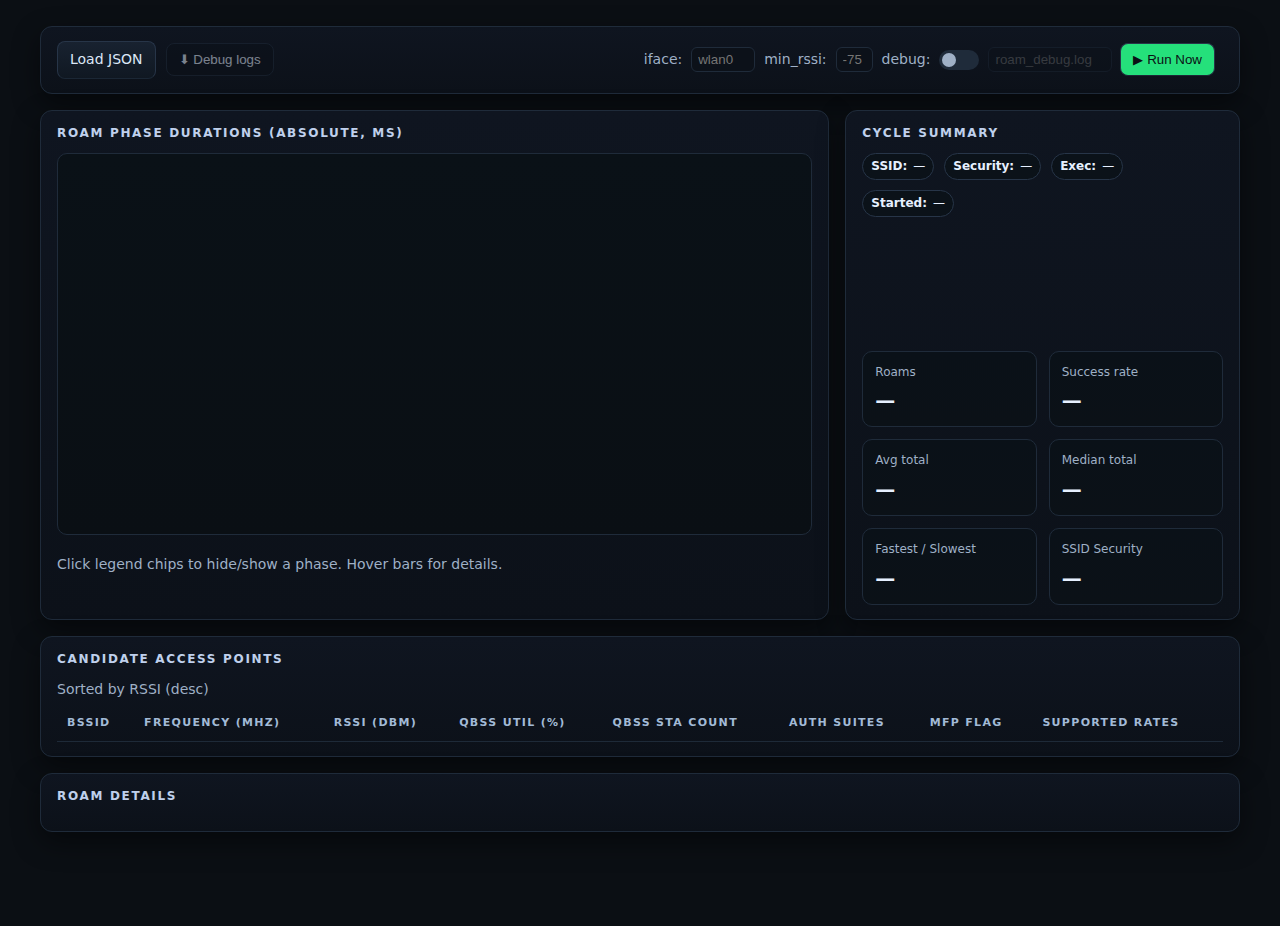
<file: webui/static/index.html>
<!doctype html>
<html lang="en">
<head>
<meta charset="utf-8" />
<meta name="viewport" content="width=device-width,initial-scale=1" />
<title>Wi-Fi Roam Cycle</title>
<style>
  :root{
    --bg:#0b0f14;
    --panel:#0f1520;
    --panel2:#0c1119;
    --line:#1f2b3a;
    --text:#e6f0ff;
    --muted:#9fb0c6;

    --ok:#25e07b;
    --warn:#ffd86b;
    --bad:#ff6c79;

    /* phase colors (fixed) */
    --ph-auth:#7ccaff;
    --ph-assoc:#68efc3;
    --ph-eap:#ffc76a;
    --ph-4way:#caa6ff;

    --chip:#0e1620;
    --chipBorder:#273548;

    --shadow: 0 10px 28px rgba(0,0,0,.45);
    --radius: 12px;
  }

  html,body{height:100%;margin:0;background:var(--bg);color:var(--text);font:14px/1.4 "Segoe UI",system-ui,-apple-system,Roboto,Arial,sans-serif;}
  .container{max-width:1200px;margin:26px auto;padding:0 20px;}

  /* App layout wrappers (for future expansion; self-contained) */
  #app{display:flex;flex-direction:column;gap:16px;}
  #headerBar{display:flex;gap:10px;align-items:center;justify-content:space-between;}
  #reportView{display:flex;flex-direction:column;gap:16px;}
  #controlPanel{display:none;} /* reserved for future Start Roam controls */

  /* Header buttons */
  .btn{
    background:linear-gradient(180deg,#182230,#101822);
    border:1px solid #273548;border-bottom-color:#1b2735;
    color:#dce7f7;border-radius:8px;padding:8px 12px;cursor:pointer;
    transition:transform .12s, box-shadow .12s;
  }
  .btn:hover{transform:translateY(-1px);box-shadow:0 8px 18px rgba(0,0,0,.35)}
  .btn:active{transform:translateY(0)}

  /* Panels */
  .panel{
    background:linear-gradient(180deg,var(--panel),var(--panel2));
    border:1px solid var(--line); border-radius:var(--radius);
    box-shadow:var(--shadow); padding:14px 16px;
  }
  .panel h3{
    margin:0 0 12px 0; font-size:12px; letter-spacing:.14em; text-transform:uppercase;
    color:#cfe0ff; opacity:.92;
  }

  /* Primary grid (chart + metrics) */
  .grid{
    display:grid; grid-template-columns: 2fr 1fr; gap:16px;
    align-items:stretch; /* make both tiles equal height */
  }
  .chartPanel, .metricsPanel{height:100%;}
  .metricsPanel{display:flex;flex-direction:column;}

  /* Metrics grid */
  .metrics{
    display:grid; grid-template-columns:1fr 1fr; gap:12px; margin-top:2px;
  }
  .metric{
    padding:12px;border:1px solid var(--line);border-radius:10px;
    background:linear-gradient(180deg,#0a1118,#0b1117);
  }
  .metric .label{color:var(--muted);font-size:12px}
  .metric .value{margin-top:6px;font-size:20px;font-weight:700;letter-spacing:.02em}

  /* Legend chips (click to toggle) */
  .legend{display:flex;gap:10px;flex-wrap:wrap;margin-top:12px}
  .chip{
    display:inline-flex;align-items:center;gap:8px;border-radius:14px;padding:6px 10px;
    border:1px solid var(--chipBorder);background:var(--chip);cursor:pointer;user-select:none;
    transition:.15s; box-shadow: inset 0 0 0 1px rgba(255,255,255,.02);
  }
  .chip:hover{box-shadow:0 0 12px rgba(0,0,0,.35), inset 0 0 0 1px rgba(255,255,255,.06)}
  /* 🔧 Changed: remove glow from legend dots */
  .dot{width:10px;height:10px;border-radius:2px;box-shadow:none}
  .dim{opacity:.45}

  /* Chart area (custom SVG) */
  .chartWrap{position:relative;padding:10px;border:1px solid var(--line);border-radius:10px;background:linear-gradient(180deg,#0a1117,#0a0f14)}
  #chart{width:100%;height:360px;display:block}
  .axis text{fill:#e8f1ff}                /* white axis labels for dark */
  .axis line,.axis path{stroke:#243145}
  /* “Roam #n” chip labels drawn in SVG */
  .rowChip{font-size:11px;letter-spacing:.06em;dominant-baseline:middle}
  .chipRect{rx:8}
  .chipText{fill:#0b1116;font-weight:700}
  .chipTextLight{fill:#10161e}

  /* Tooltip near cursor */
  .tip{
    position:fixed;z-index:9999;pointer-events:none;transform:translate(16px,-16px);
    min-width:220px;max-width:360px;background:#0b131a;border:1px solid #2d3a49;border-radius:8px;
    padding:10px 12px;box-shadow:0 10px 30px rgba(0,0,0,.6)
  }
  .tip h4{margin:0 0 6px 0;font-size:12px;letter-spacing:.12em;color:#cfe1ff;text-transform:uppercase}
  .tip p{margin:2px 0;color:#d7e6ff}
  .tip small{color:#8ea2b6}

  /* Candidates table */
  table{width:100%;border-collapse:collapse}
  th,td{padding:10px;border-bottom:1px solid #1e2a38}
  th{color:#a2bad6;font-weight:600;text-transform:uppercase;letter-spacing:.12em;font-size:11px;text-align:left}
  .rssi{font-weight:700}
  .rssi.green{color:#25e07b}
  .rssi.yellow{color:#ffd86b}
  .rssi.red{color:#ff6c79}
  .pill{display:inline-flex;gap:6px;align-items:center;border:1px solid var(--chipBorder);border-radius:999px;padding:4px 8px;background:#0b1219;font-size:12px}
  .pill .dot{width:8px;height:8px;border-radius:999px;box-shadow:none}

  /* Accordion for roams */
  .accordion{border:1px solid #213042;border-radius:10px;background:linear-gradient(180deg,#0b1117,#090e13);overflow:hidden;margin-bottom:8px;}
  .accHead{display:flex;align-items:center;gap:12px;padding:12px 14px;cursor:pointer;border-bottom:1px solid #172230}
  .accHead:hover{background:#0b1219}
  .accHead .status{margin-left:auto;font-weight:700}
  .accBody{display:none;padding:10px 14px 16px 14px;border-top:1px dashed #1b2838}
  .accBody.open{display:block}
  .phaseCard{border:1px solid #1c2a3a;border-radius:10px;padding:12px;margin-top:10px;background:#0a1117}
  .ok{color:var(--ok)} .bad{color:var(--bad)} .muted{color:var(--muted)}
  .kbd{background:#0e1620;border:1px solid #263447;border-radius:6px;padding:2px 6px}
  .accHead .statusGroup {
  margin-left: auto;
  display: flex;
  align-items: center;
  gap: 8px;
}

.accHead .statusGroup .status {
  margin-left: 0;
}
/* Fix alignment between success and failure rows */
.accHead .statusGroup {
  margin-left: auto;
  display: flex;
  align-items: center;
  justify-content: flex-end; /* ensures both stick to far right */
  gap: 8px;
  min-width: 100px; /* keep spacing consistent with success items */
}

.accHead .statusGroup .status {
  margin-left: 0;
  min-width: 60px; /* approximate width of "success" text */
  text-align: right;
}
  /* Header pills */
  .headerPills{display:flex;flex-wrap:wrap;gap:10px}

  /* 🔧 Spacing normalization: ensure equal spacing between sections */
  #reportView > .grid { margin-bottom: 30px; }  /* was 16px */
  #reportView > .panel { margin-top: 0; }

.toggle {
  position: relative;
  display: inline-block;
  width: 40px;
  height: 20px;
}
.toggle input {
  opacity: 0;
  width: 0;
  height: 0;
}
.slider {
  position: absolute;
  cursor: pointer;
  inset: 0;
  background-color: var(--line);
  border-radius: 20px;
  transition: .3s;
}
.slider:before {
  position: absolute;
  content: "";
  height: 14px;
  width: 14px;
  left: 3px;
  bottom: 3px;
  background-color: var(--muted);
  transition: .3s;
  border-radius: 50%;
}
.toggle input:checked + .slider {
  background-color: var(--ok);
}
.toggle input:checked + .slider:before {
  transform: translateX(20px);
  background-color: var(--bg);
}

/* Hide number input spin buttons */
input[type=number]::-webkit-outer-spin-button,
input[type=number]::-webkit-inner-spin-button {
  -webkit-appearance: none;
  margin: 0;
}
input[type=number] {
  -moz-appearance: textfield; /* Firefox */
  appearance: textfield;
}
/* Properly disable button interaction + hover effects */
button:disabled,
.btn:disabled {
  opacity: 0.5;
  cursor: not-allowed;
  pointer-events: none;
  filter: none; /* remove hover glow if any */
  transition: none;
  background: var(--panel2);
  color: var(--muted);
  border-color: var(--line);
}

.btnDownloadRoam {
  background: transparent;
  border: 1px solid var(--line);
  color: var(--text);
  font-size: 0.8em;
  padding: 2px 8px;
  border-radius: 6px;
  margin-left: 8px;
  cursor: pointer;
  transition: all 0.2s ease;
}
.btnDownloadRoam:hover {
  background: var(--panel2);
  border-color: var(--ok);
  color: var(--ok);
}
.statusWrap {
  display: flex;
  align-items: center;
  gap: 8px;
}

.statusWrap .status {
  flex-shrink: 0;
}

</style>
</head>
<body>
<div class="container">
  <main id="app">
    <!-- ===== Header controls ===== -->
    <header id="headerBar" class="panel" 
      style="display:flex;align-items:center;justify-content:space-between;gap:10px;flex-wrap:wrap;">
      
      <!-- Left side -->
      <div style="display:flex;gap:10px;align-items:center;flex-wrap:wrap">
        <label class="btn" for="file">Load JSON</label>
        <input id="file" type="file" accept="application/json" style="display:none" />
        <button class="btn" id="btnDownloadLog"
        style="background: var(--panel2); color: var(--text); border:1px solid var(--line); opacity:0.5;"
        disabled>
        ⬇ Debug logs
        </button>

      </div>

      <!-- Right side -->
      <div style="display:flex;align-items:center;gap:8px;">
                <!-- ===== CLI ARG INPUTS ===== -->
        <div style="display:flex;gap:9px;align-items:center;flex-wrap:wrap;margin-left:8px;">
          <label for="iface" class="muted">iface:</label>
          <input id="iface" type="text" placeholder="wlan0"
            style="width:50px;background:var(--panel2);color:var(--text);
            border:1px solid var(--line);border-radius:6px;padding:4px 6px;">
          <label for="rssi" class="muted">min_rssi:</label>
          <input id="rssi" type="number" placeholder="-75"
            style="width:23px;background:var(--panel2);color:var(--text);
            border:1px solid var(--line);border-radius:6px;padding:4px 6px;">
          <label for="debug" class="muted">debug:</label>
          <label class="toggle">
            <input id="debugCheck" type="checkbox">
            <span class="slider"></span>
          </label>
          <input id="debugFile" type="text"
            placeholder="roam_debug.log"
            style="width:110px;background:var(--panel2);color:var(--text);
            border:1px solid var(--line);border-radius:6px;padding:4px 6px;">
        </button>
        </div>
        <button class="btn" id="btnRunNow"
          style="background: var(--ok); color: var(--bg);">
          ▶ Run Now
        </button>
        <span id="runStatus" 
          style="color:var(--muted);font-size:0.9em;"></span>
      </div>

      <!-- Future: quick actions could live here -->
    </header>

    <!-- ===== Core report view ===== -->
    <section id="reportView">
      <div class="grid">
        <!-- Chart tile -->
        <div class="panel chartPanel">
          <h3>Roam Phase Durations (absolute, ms)</h3>
          <div class="chartWrap">
            <svg id="chart" aria-label="Roam phase chart"></svg>
          </div>
          <div class="legend" id="legend"></div>
          <div class="muted" style="margin-top:8px">
            Click legend chips to hide/show a phase. Hover bars for details.
          </div>
        </div>

        <!-- Metrics tile (matches chart height) -->
        <aside class="panel metricsPanel">
          <h3>Cycle Summary</h3>
          <div class="headerPills" style="margin-bottom:10px">
            <div class="pill"><strong>SSID:</strong> <span id="hSsid">—</span></div>
            <div class="pill"><strong>Security:</strong> <span id="hSec">—</span></div>
            <div class="pill"><strong>Exec:</strong> <span id="hExec">—</span></div>
            <div class="pill"><strong>Started:</strong> <span id="hTime">—</span></div>
          </div>
          <div class="metrics" style="margin-top:auto">
            <div class="metric"><div class="label">Roams</div><div class="value" id="mRoams">—</div></div>
            <div class="metric"><div class="label">Success rate</div><div class="value" id="mSuccess">—</div></div>
            <div class="metric"><div class="label">Avg total</div><div class="value" id="mAvg">—</div></div>
            <div class="metric"><div class="label">Median total</div><div class="value" id="mMedian">—</div></div>
            <div class="metric"><div class="label">Fastest / Slowest</div><div class="value" id="mFS">—</div></div>
            <div class="metric"><div class="label">SSID Security</div><div class="value" id="mSecType">—</div></div>
          </div>
        </aside>
      </div>

      <!-- Candidates table -->
      <div class="panel">
        <h3>Candidate Access Points</h3>
        <div class="muted" style="margin-bottom:6px">Sorted by RSSI (desc)</div>
        <div style="overflow:auto">
          <table id="apTable">
            <thead><tr>
              <th>BSSID</th><th>Frequency (MHz)</th><th>RSSI (dBm)</th><th>QBSS Util (%)</th><th>QBSS STA Count</th>
              <th>Auth Suites</th><th>MFP Flag</th><th>Supported Rates</th>
            </tr></thead>
            <tbody></tbody>
          </table>
        </div>
      </div>

      <!-- Roam details -->
      <div class="panel">
        <h3>Roam Details</h3>
        <div id="roams"></div>
      </div>
    </section>

    <!-- ===== Future expansion (hidden) ===== -->
    <section id="controlPanel" class="panel">
      <!--
        TODO: Start Roam controls (stub)
        <form id="startRoamForm">
          <label>SSID <input name="ssid"></label>
          <label>Min RSSI <input type="number" name="minRssi" value="-75"></label>
          <button class="btn" type="button" onclick="startRoam()">Start Roam</button>
        </form>
      -->
    </section>
  </main>
</div>

<div id="tooltip" class="tip" style="display:none"></div>
<!-- ===== Overlay Spinner ===== -->
<div id="overlay" style="
  display:none;
  position:fixed;
  inset:0;
  background:rgba(11,15,20,0.9);
  color:var(--muted);
  z-index:9999;
  backdrop-filter: blur(4px);
  align-items:center;
  justify-content:center;
  flex-direction:column;
  gap:12px;
">
  <div class="spinner" style="
    width:36px;
    height:36px;
    border:4px solid var(--line);
    border-top-color:var(--ok);
    border-radius:50%;
    animation:spin 1s linear infinite;
  "></div>
  <div id="spinnerText">Running roam...</div>
  <pre id="logOutput" style="
    background:#0f1520;
    color:#d9eaff;
    font-size:0.85em;
    padding:12px;
    max-height:40vh;
    width:80vw;
    overflow:auto;
    border-radius:8px;
    box-shadow:0 0 12px #0008;
    text-align:left;
  "></pre>
</div>

<style>
@keyframes spin { from {transform:rotate(0)} to {transform:rotate(360deg)} }
</style>

<script>

/*** ---------- state ---------- ***/
let data = null;
const PHASES = [
  {key:"Authentication", label:"Authentication", color:getComputedStyle(document.documentElement).getPropertyValue('--ph-auth').trim() || "#7ccaff"},
  {key:"Association",    label:"Association",    color:getComputedStyle(document.documentElement).getPropertyValue('--ph-assoc').trim()|| "#68efc3"},
  {key:"EAP",            label:"EAP",            color:getComputedStyle(document.documentElement).getPropertyValue('--ph-eap').trim()  || "#ffc76a"},
  {key:"4-Way",          label:"4-Way",          color:getComputedStyle(document.documentElement).getPropertyValue('--ph-4way').trim() || "#caa6ff"}
];
let visible = new Set(PHASES.map(p=>p.key));

/*** ---------- helpers ---------- ***/
const $ = s => document.querySelector(s);
const fmtMs = n => n==null? "—" : `${(+n).toFixed(2)} ms`;
const bandStr = f => {
  if (f==null) return "—";
  let band = (f<3000?"2.4 GHz":(f<6000?"5 GHz":(f<7000?"6 GHz":"")));
  return `${f} (${band})`;
};
// RSSI colors: green >= -65, yellow >= -72, else red
const rssiClass = r => (r>=-65 ? "green" : (r>=-72 ? "yellow" : "red"));
const successRate = roams => {
  if (!roams?.length) return [0,0];
  const ok = roams.filter(r=>r.overall_status==="success").length;
  return [ok, roams.length];
};
const median = arr => {
  if (!arr.length) return 0;
  const a = [...arr].sort((x,y)=>x-y);
  const m = Math.floor(a.length/2);
  return a.length%2? a[m] : (a[m-1]+a[m])/2;
};
const cssVar = n => getComputedStyle(document.documentElement).getPropertyValue(n).trim();


/*** ---------- main render pipeline ---------- ***/
function loadData(d){
  data = d;
  renderHeader();
  renderMetrics();
  renderTable();
  renderChart();
  renderRoams();
}

/*** ---------- header/metrics ---------- ***/
function renderHeader(){
  $("#hSsid").textContent = data.ssid ?? "—";
  $("#hSec").textContent  = data.security_type ?? "—";
  $("#hExec").textContent = (data.execution_duration_s!=null? `${data.execution_duration_s.toFixed(2)} s`:"—");
  $("#hTime").textContent = data.timestamp ?? "—";
  $("#mSecType").textContent = data.security_type ?? "—";
}
function renderMetrics(){
  const [ok,total] = successRate(data.roams||[]);
  $("#mRoams").textContent   = total;
  $("#mSuccess").textContent = total? `${Math.round((ok/total)*100)}%` : "—";
  const totals = (data.roams||[]).map(r=>+r.roam_duration_ms||0);
  $("#mAvg").textContent     = totals.length? `${(totals.reduce((a,b)=>a+b,0)/totals.length).toFixed(2)} ms`:"—";
  $("#mMedian").textContent  = totals.length? `${median(totals).toFixed(2)} ms`:"—";
  if (totals.length){
    const fast = Math.min(...totals).toFixed(2);
    const slow = Math.max(...totals).toFixed(2);
    $("#mFS").textContent = `${fast} ms / ${slow} ms`;
  } else $("#mFS").textContent = "—";
}

/*** ---------- candidates table ---------- ***/
function renderTable(){
  const tb = $("#apTable tbody");
  tb.innerHTML = "";
  const rows = (data.candidates||[]).slice().sort((a,b)=>(b.rssi??-999)-(a.rssi??-999));
  for (const c of rows){
    const tr = document.createElement("tr");
    tr.innerHTML = `
      <td>${c.bssid??"—"}</td>
      <td>${bandStr(c.freq)}</td>
      <td class="rssi ${rssiClass(+c.rssi)}">${c.rssi}</td>
      <td>${c.qbss_util_prct ?? "—"}</td>
      <td>${c.qbss_sta_count ?? "—"}</td>
      <td>${(c.auth_suites||[]).map(s=>`<span class="pill"><span class="dot" style="background:${cssVar('--ph-auth')||'#7ccaff'}"></span>${s}</span>`).join(" ") || "—"}</td>
      <td><span class="pill"><span class="dot" style="background:${c.mfp_flag?.includes("required")? "#ff9e66":"#8bd8ff"}"></span>${c.mfp_flag ?? "—"}</span></td>
      <td class="muted">${c.supported_rates ?? "—"}</td>`;
    tb.appendChild(tr);
  }
}

/*** ---------- chart (SVG stacked bars) ---------- ***/
function renderChart(){
  const svg = $("#chart");
  svg.innerHTML = "";

  const padL=110, padR=20, padT=18, padB=32;
  const W = svg.clientWidth, H = svg.clientHeight;
  const plotW = W - padL - padR, plotH = H - padT - padB;

  // Build items from roams
  const roams = (data.roams||[]);
  const items = roams.map((r,i)=>{
    const segs = [];
    for (const p of PHASES){
      const ph = r.phases?.[p.key];
      const dur = ph?.duration_ms ?? 0;
      segs.push({
        k:p.key,label:p.label,dur:+dur,color:p.color,status:ph?.status,type:ph?.type,
        target:r.target_bssid, rssi: findRssi(r.target_bssid)
      });
    }
    const total = segs.reduce((s,x)=>s+(x.dur||0),0);
    return {index:r.roam_index,total,segs,status:r.overall_status,target:r.target_bssid,freq:r.final_freq};
  });

  const maxX = Math.max(1, ...items.map(d=>d.total));

  // x grid + labels (white text)
  for (let i=0;i<=4;i++){
    const x = padL + (i/4)*plotW;
    const gl = document.createElementNS(svg.namespaceURI,"line");
    gl.setAttribute("x1",x);gl.setAttribute("x2",x);
    gl.setAttribute("y1",padT);gl.setAttribute("y2",padT+plotH);
    gl.setAttribute("stroke","#213045");gl.setAttribute("stroke-width","1");
    svg.appendChild(gl);
    const lbl = document.createElementNS(svg.namespaceURI,"text");
    lbl.setAttribute("x",x); lbl.setAttribute("y",H-10);
    lbl.setAttribute("text-anchor","middle");
    lbl.setAttribute("fill","#e8f1ff");
    lbl.textContent = `${Math.round((i/4)*maxX)} ms`;
    svg.appendChild(lbl);
  }

  // rows + bars + left “Roam #” chips
  const rowH = plotH/Math.max(1,items.length), barH = Math.max(14,rowH-12);
  items.forEach((d,rowIdx)=>{
    const y = padT + rowIdx*rowH + (rowH-barH)/2;

    // Chip background color by roam status
    const statusColor = (d.status==="success"? cssVar('--ok'): cssVar('--bad')) || "#25e07b";
    // Draw chip (rounded rect + text)
    const chipGroup = document.createElementNS(svg.namespaceURI,"g");
    // rect
    const rect = document.createElementNS(svg.namespaceURI,"rect");
    rect.setAttribute("x", 14);
    rect.setAttribute("y", y + (barH-20)/2);
    rect.setAttribute("width", 78);
    rect.setAttribute("height", 20);
    rect.setAttribute("rx", 10);
    rect.setAttribute("fill", statusColor);
    rect.setAttribute("opacity", "0.9");
    chipGroup.appendChild(rect);
    // text
    const t = document.createElementNS(svg.namespaceURI,"text");
    t.setAttribute("x", 53);
    t.setAttribute("y", y + barH/2 + 1);
    t.setAttribute("text-anchor","middle");
    t.setAttribute("class","rowChip chipTextLight");
    t.textContent = `Roam #${d.index}`;
    chipGroup.appendChild(t);
    svg.appendChild(chipGroup);

    // stacked bars
    let cursor = 0;
    d.segs.forEach(seg=>{
      if (!visible.has(seg.k) || !seg.dur) return;
      const w = (seg.dur/maxX)*plotW;
      const r = document.createElementNS(svg.namespaceURI,"rect");
      r.setAttribute("x", padL + cursor);
      r.setAttribute("y", y);
      r.setAttribute("width", Math.max(0,w));
      r.setAttribute("height", barH);
      r.setAttribute("rx",4); r.setAttribute("fill", seg.color);
      r.setAttribute("opacity", seg.status==="success"? "1":"0.9");
      r.addEventListener("mousemove", (ev)=>{
        showTip(ev.clientX, ev.clientY, `
          <h4>Roam #${d.index} · ${seg.status||"—"}</h4>
          <p><strong>AP</strong> ${d.target||"—"} · <strong>${seg.type||seg.k}</strong></p>
          <p>RSSI: ${seg.rssi ?? "—"} · Phase: <strong>${seg.label}</strong> = ${fmtMs(seg.dur)}</p>
          <small>Total: ${fmtMs(d.total)}</small>
        `);
      });
      r.addEventListener("mouseleave", hideTip);
      svg.appendChild(r);
      cursor += w;
    });
  });

  // legend with toggles (re-render)
  const leg = $("#legend"); leg.innerHTML="";
  for (const p of PHASES){
    const chip = document.createElement("div");
    chip.className = "chip"+(visible.has(p.key)?"":" dim");
    chip.innerHTML = `<span class="dot" style="background:${p.color}"></span>${p.label}`;
    chip.onclick = ()=>{ visible.has(p.key)? visible.delete(p.key) : visible.add(p.key); renderChart(); };
    leg.appendChild(chip);
  }
}

function showTip(x,y,html){
  const t = $("#tooltip"); t.innerHTML = html; t.style.display="block";
  const pad = 24, vw = window.innerWidth, vh = window.innerHeight;
  const rect = t.getBoundingClientRect();
  let tx = x + 16, ty = y + 16;
  if (tx + rect.width + pad > vw) tx = vw - rect.width - pad;
  if (ty + rect.height + pad > vh) ty = vh - rect.height - pad;
  t.style.left = tx + "px"; t.style.top = ty + "px";
}
function hideTip(){ $("#tooltip").style.display="none"; }

function findRssi(bssid){
  const c = (data.candidates||[]).find(x=>x.bssid===bssid);
  return c?.rssi ?? null;
}

/*** ---------- roam details (accordion) ---------- ***/
function renderRoams(){
  const wrap = $("#roams"); wrap.innerHTML="";
  for (const r of (data.roams||[])){
    const acc = document.createElement("div"); acc.className="accordion";
    const head = document.createElement("div"); head.className="accHead";
    head.innerHTML = `
      <div class="pill" style="background:${r.overall_status==='success' ? 'rgba(37,224,123,.12)' : 'rgba(255,108,121,.12)'};border-color:#2a394b;">
        <span class="dot" style="background:${r.overall_status==='success' ? cssVar('--ok') : cssVar('--bad')}"></span>
        Roam #${r.roam_index}
      </div>
      <div><span class="muted">AP</span> ${r.target_bssid || r.final_bssid || "—"} <span class="muted">·</span> Total <strong>${fmtMs(r.roam_duration_ms)}</strong></div>
      <div class="statusGroup">
        ${r.overall_status === "failure" && r.failure_log ? `
          <button class="btnDownloadRoam" data-filename="${r.failure_log}">
            Download log file
          </button>
        ` : ""}
        <div class="status ${r.overall_status === "success" ? "ok" : "bad"}">${r.overall_status}</div>
      </div>
    `;
    const body = document.createElement("div"); body.className="accBody";
    const phases = ["Authentication","Association","EAP","4-Way"];
    phases.forEach(k=>{
      const ph=r.phases?.[k]; if(!ph) return;
      const card = document.createElement("div"); card.className="phaseCard";
      const errs = (ph.errors||[]);
      card.innerHTML = `
        <div style="display:flex;gap:10px;align-items:center;flex-wrap:wrap">
          <strong>${ph.name}</strong>
          <span class="${
              ph.status === "success" ? "ok" :
              (ph.status === "N/A" || ph.status === "unknown") ? "muted" :
              "bad"
            }">${ph.status}</span>
          <span class="muted">Type:</span> <span>${ph.type||"—"}</span>
          <span class="muted">· Duration:</span> <span>${fmtMs(ph.duration_ms)}</span>
        </div>
        ${Object.keys(ph.details||{}).length? `<div class="muted" style="margin-top:6px">${Object.entries(ph.details).map(([k,v])=>`${k}: <span class="kbd">${v}</span>`).join(" · ")}</div>`:""}
        ${errs.length? `<details style="margin-top:8px"><summary>Errors (${errs.length})</summary><pre style="white-space:pre-wrap;max-height:240px;overflow:auto;margin:6px 0 0 0;color:#d9eaff">${errs.join("")}</pre></details>`:""}
      `;
      body.appendChild(card);
    });
    head.onclick = ()=> body.classList.toggle("open");
    acc.append(head,body);
    wrap.appendChild(acc);
    // Attach event listeners for dynamically created download buttons
    // Attach event listeners for dynamically created download buttons
    wrap.querySelectorAll('.btnDownloadRoam').forEach(btn => {
      btn.addEventListener('click', async (e) => {
        e.stopPropagation(); // prevent accordion toggle

        // ✅ Use filename directly from JSON
        const filename = btn.dataset.filename;
        if (!filename) {
          console.warn("No filename associated with this button");
          alert("No log file found for this roam.");
          return;
        }

        console.log("Downloading failed roam log:", filename);

        try {
          const res = await fetch(`/api/download_log?filename=${encodeURIComponent(filename)}`);
          if (!res.ok) {
            alert("No log file found for this roam.");
            return;
          }

          const blob = await res.blob();
          const url = window.URL.createObjectURL(blob);
          const a = document.createElement('a');
          a.href = url;
          a.download = filename;
          document.body.appendChild(a);
          a.click();
          a.remove();
          window.URL.revokeObjectURL(url);
        } catch (err) {
          console.error("Failed to download roam log:", err);
          alert("Failed to download log.");
        }
      });
    });

  }
}
function showOverlay(msg="Running roam...") {
  document.getElementById('overlay').style.display = 'flex';
  document.getElementById('spinnerText').textContent = msg;
  document.getElementById('logOutput').textContent = "";
}

function hideOverlay() {
  document.getElementById('overlay').style.display = 'none';
}
</script>
<script>
const runBtn = document.getElementById('btnRunNow');
const statusLabel = document.getElementById('runStatus');
const debugCheck = document.getElementById('debugCheck');
const debugFile = document.getElementById('debugFile');
const downloadBtn = document.getElementById('btnDownloadLog');

debugCheck.addEventListener('change', () => {
  const enabled = debugCheck.checked;
  debugFile.disabled = !enabled;
  debugFile.style.opacity = enabled ? '1.0' : '0.4';
  downloadBtn.disabled = !enabled;
  downloadBtn.style.opacity = enabled ? '1.0' : '0.5';
});

debugFile.disabled = true;
debugFile.style.opacity = '0.4';

let roamInProgress = false;

runBtn.addEventListener('click', async () => {
  if (roamInProgress) {
    console.warn("🚫 Roam already in progress — ignoring click");
    return;
  }

  roamInProgress = true;
  runBtn.disabled = true;
  statusLabel.textContent = "";
  showOverlay();

  // collect UI inputs
  const iface = document.getElementById('iface').value.trim() || "wlan0";
  const rssi = parseInt(document.getElementById('rssi').value.trim() || "-75", 10);
  const debugEnabled = document.getElementById('debugCheck').checked;
  const debugFile = document.getElementById('debugFile').value.trim() || "roam_debug.log";

  const payload = { iface, rssi, debug: debugEnabled ? debugFile : null };

  try {
    const startRes = await fetch('/api/start_roam', {
      method: 'POST',
      headers: { 'Content-Type': 'application/json' },
      body: JSON.stringify(payload)
    });
    const startData = await startRes.json();
    console.log("▶ Roam started with args:", payload, startData);

    const logsPromise = pollLogs();
    await pollForSummary();

    if (logPollController) {
      logPollController.abort();
      logPollController = null;
    }

    await logsPromise;

  } catch (err) {
    console.error("❌ Error starting roam:", err);
    statusLabel.textContent = "Error starting roam.";
  } finally {
    runBtn.disabled = false;
    roamInProgress = false;
    hideOverlay();
  }
});



// --- Global state for log polling ---
let logPollController = null;
let logPollingActive = false;
let lastLogLength = 0;


async function pollLogs() {
  if (logPollingActive) {
    console.warn("⛔ pollLogs already running — skipping duplicate start");
    return;
  }
  logPollingActive = true;

  const logBox = document.getElementById('logOutput');
  logBox.textContent = "";
  lastLogLength = 0;

  if (logPollController) logPollController.abort();
  logPollController = new AbortController();
  const signal = logPollController.signal;

  console.log("📡 Starting log polling");

  try {
    while (true) {
      // Stop condition #1 — external abort
      if (signal.aborted) {
        console.log("⚙️ Abort signal received — breaking loop");
        break;
      }

      const res = await fetch(`/api/logs?nocache=${Date.now()}`, { signal });
      if (res.ok) {
        const { log } = await res.json();
        if (log.length > lastLogLength) {
          const newPart = log.slice(lastLogLength);
          logBox.textContent += newPart;
          logBox.scrollTop = logBox.scrollHeight;
          lastLogLength = log.length;
        }
      }

      // Stop condition #2 — roam finished (overlay hidden)
      const overlayVisible = document.getElementById('overlay').style.display === 'flex';
      if (!overlayVisible) {
        console.log("✅ Overlay hidden — stopping log polling");
        break;
      }

      // Wait 1 second total
      await new Promise(r => setTimeout(r, 1000));
    }
  } catch (err) {
    if (err.name === "AbortError") {
      console.log("🛑 Log polling aborted (fetch aborted)");
    } else {
      console.error("Log polling error:", err);
    }
  } finally {
    logPollingActive = false;
    console.log("🛑 Log polling stopped (finally)");
  }
}

async function pollForSummary() {
  const maxWait = 120; // seconds
  const pollInterval = 3; // seconds

  // Get current mtime before starting new roam
  let baselineMtime = 0;
  try {
    const res = await fetch('/api/latest_cycle_summary');
    if (res.ok) {
      const payload = await res.json();
      baselineMtime = payload.mtime || 0;
      console.log("Baseline mtime before roam:", baselineMtime);
    }
  } catch (err) {
    console.warn("No existing summary baseline found, starting fresh.");
  }

  // Now poll until a new file appears
  for (let i = 0; i < maxWait / pollInterval; i++) {
    const res = await fetch(`/api/latest_cycle_summary?nocache=${Date.now()}`); // prevent browser caching
    if (res.ok) {
      const payload = await res.json();
      const { mtime, data } = payload;

      // ✅ Only trigger if mtime is newer than the baseline
      if (mtime > baselineMtime) {
        window.lastSummaryMtime = mtime;
        console.log("Got NEW cycle summary:", data);
        renderCycleSummary(data);
        // statusLabel.textContent = "Roam complete ✅";
        // setTimeout(() => { statusLabel.textContent = ""; }, 10000);
        return;
      }
    }

    console.log("Waiting for new roam data...");
    await new Promise(r => setTimeout(r, pollInterval * 1000));
  }

  statusLabel.textContent = "Timed out waiting for roam.";
}

function renderCycleSummary(summary) {
  console.log("Rendering new roam data:", summary);
  window.data = summary;
  loadData(summary);
}

downloadBtn.addEventListener('click', async () => {
  const debugFileName = document.getElementById('debugFile').value.trim() || "roam_debug.log";

  try {
    const res = await fetch(`/api/download_log?filename=${encodeURIComponent(debugFileName)}`);
    if (!res.ok) {
      alert("No debug log found.");
      return;
    }
    const blob = await res.blob();
    const url = window.URL.createObjectURL(blob);
    const a = document.createElement('a');
    a.href = url;
    a.download = debugFileName;
    document.body.appendChild(a);
    a.click();
    a.remove();
    window.URL.revokeObjectURL(url);
  } catch (err) {
    console.error(err);
    alert("Failed to download log.");
  }
});

debugCheck.addEventListener('change', async () => {
  const enabled = debugCheck.checked;
  debugFile.disabled = !enabled;
  debugFile.style.opacity = enabled ? '1.0' : '0.4';

  // Default disable the download button
  downloadBtn.disabled = true;
  downloadBtn.style.opacity = '0.5';

  if (enabled) {
    const debugFileName = document.getElementById('debugFile').value.trim() || "roam_debug.log";
    try {
      const res = await fetch(`/api/log_exists?filename=${encodeURIComponent(debugFileName)}`);
      const { exists } = await res.json();
      if (exists) {
        downloadBtn.disabled = false;
        downloadBtn.style.opacity = '1.0';
      } else {
        console.log("Debug log not found yet, keeping button disabled");
      }
    } catch (err) {
      console.warn("Error checking log existence:", err);
    }
  }
});

</script>
</body>
</html>
</file>
